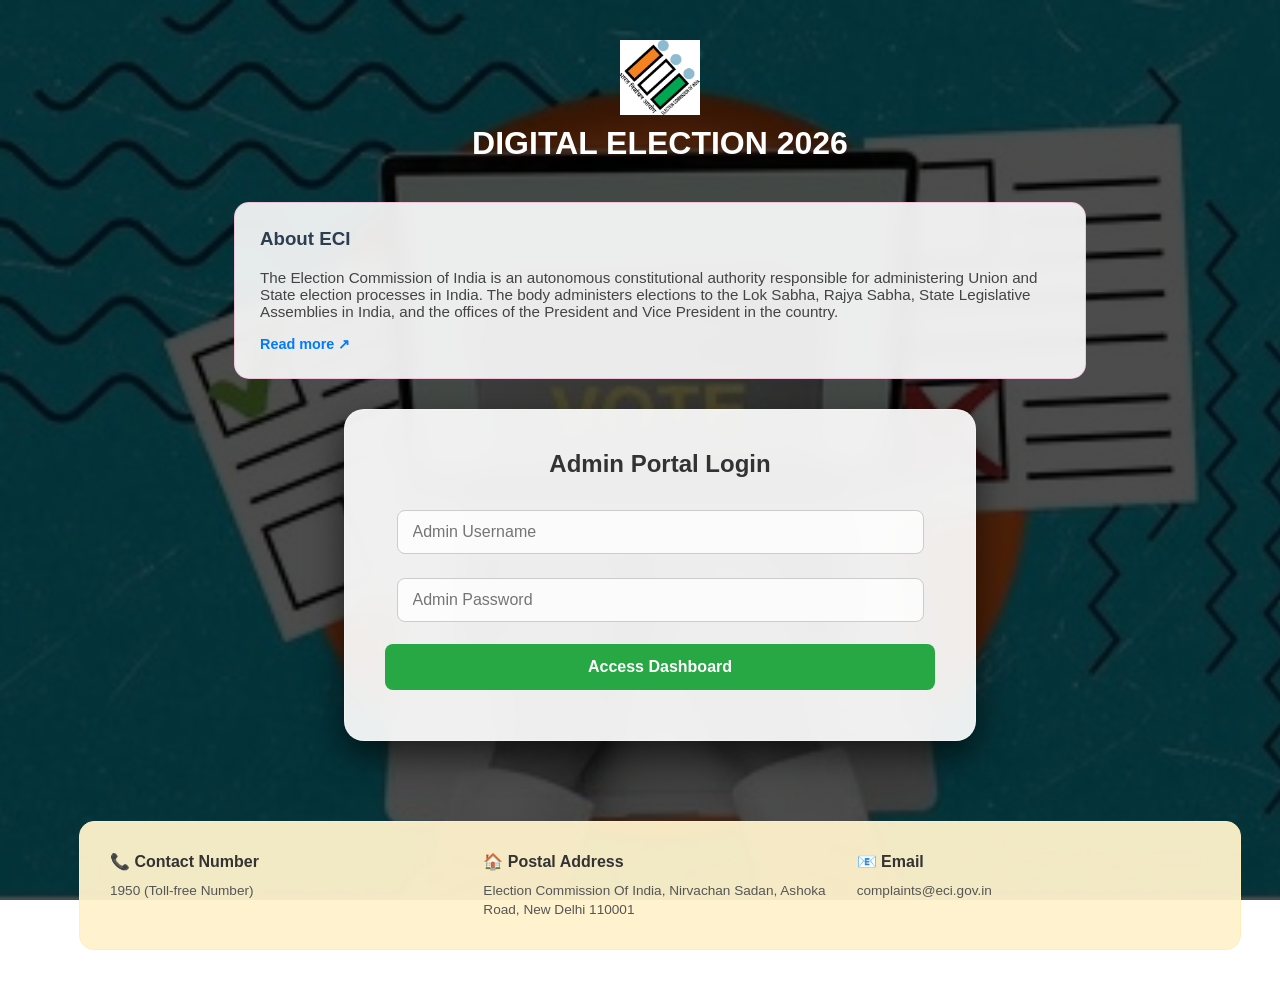
<file: VotingSystem/target/classes/static/index.html>
<!DOCTYPE html>
<html lang="en">
<head>
    <meta charset="UTF-8">
    <title>Digital Election 2026</title>
    <link rel="stylesheet" href="style.css">
    <style>
        body {
            flex-direction: column;
            justify-content: flex-start;
            padding: 40px 20px;
            overflow-y: auto; /* Allows scrolling for longer content */
        }

        .brand-container { margin-bottom: 30px; text-align: center; }

        /* ABOUT SECTION styling */
        .about-card {
            background: rgba(255, 255, 255, 0.9);
            backdrop-filter: blur(10px);
            padding: 25px;
            border-radius: 15px;
            max-width: 800px;
            margin-bottom: 30px;
            border: 1px solid rgba(255, 105, 180, 0.3); /* Subtle pink tint */
            text-align: left;
        }

        /* CONTACT FOOTER styling */
        .contact-section {
            background: rgba(255, 243, 205, 0.95); /* Light yellow tint */
            padding: 30px;
            border-radius: 15px;
            width: 90%;
            max-width: 1100px;
            margin-top: 50px;
            display: grid;
            grid-template-columns: repeat(3, 1fr);
            gap: 20px;
            border: 1px solid #ffeeba;
        }

        .contact-col h4 { margin: 0 0 10px 0; color: #333; display: flex; align-items: center; gap: 8px; }
        .contact-col p { font-size: 0.85rem; margin: 0; color: #555; line-height: 1.4; }

        @media (max-width: 768px) {
            .contact-section { grid-template-columns: 1fr; }
        }
    </style>
</head>
<body>

    <div class="brand-container">
        <img src="logo.png" alt="Logo" style="width: 80px;">
        <h1 style="color: white; text-transform: uppercase; margin: 10px 0;">Digital Election 2026</h1>
    </div>

    <div class="about-card">
        <h3 style="color: #2c3e50; margin-top: 0;">About ECI</h3>
        <p style="color: #444; font-size: 0.95rem;">
            The Election Commission of India is an autonomous constitutional authority responsible for administering Union and State election processes in India. 
            The body administers elections to the Lok Sabha, Rajya Sabha, State Legislative Assemblies in India, and the offices of the President and Vice President in the country.
        </p>
        <a href="#" style="color: #007bff; text-decoration: none; font-weight: bold; font-size: 0.9rem;">Read more ↗</a>
    </div>

    <div class="card" style="margin-bottom: 30px;">
        <h2 style="margin-top: 0;">Admin Portal Login</h2>
        <input type="text" id="user" placeholder="Admin Username">
        <input type="password" id="pass" placeholder="Admin Password">
        <button onclick="login()">Access Dashboard</button>
    </div>

    <div class="contact-section">
        <div class="contact-col">
            <h4>📞 Contact Number</h4>
            <p>1950 (Toll-free Number)</p>
        </div>
        <div class="contact-col">
            <h4>🏠 Postal Address</h4>
            <p>Election Commission Of India, Nirvachan Sadan, Ashoka Road, New Delhi 110001</p>
        </div>
        <div class="contact-col">
            <h4>📧 Email</h4>
            <p>complaints@eci.gov.in</p>
        </div>
    </div>

    <script>
        async function login() {
            const res = await fetch('/api/admin/login', {
                method: 'POST',
                headers: {'Content-Type': 'application/json'},
                body: JSON.stringify({
                    username: document.getElementById('user').value,
                    password: document.getElementById('pass').value
                })
            });
            if (await res.text() === "SUCCESS") {
                sessionStorage.setItem("adminLoggedIn", "true");
                window.location.href = "dashboard.html";
            } else { alert("Invalid Credentials"); }
        }
    </script>
</body>
</html>
</file>
<file: VotingSystem/target/classes/static/style.css>
/* 1. Global Reset & Traditional Voting Background */
body {
    margin: 0;
    padding: 0;
    width: 100%;
    min-height: 100vh;
    display: flex;
    justify-content: center;
    align-items: center;
    
    /* Using your uploaded image_c9301d.jpg as the full background */
    /* Dark overlay (0.7 opacity) is applied so white cards pop */
    background: linear-gradient(rgba(0, 0, 0,0.7), rgba(0, 0, 0,0.7)), 
                url('image_c9301d.jpg'); /* Placeholder: ensure this filename is correct */
    
    background-size: cover;
    background-position: center;
    background-attachment: fixed; /* Keeps the traditional image still while scrolling */
    
    font-family: 'Segoe UI', Roboto, Helvetica, Arial, sans-serif;
    color: #333;
}

/* 2. Glassmorphism Card (Translucent Glass Effect against image) */
.card {
    background: rgba(255, 255, 255, 0.92); /* Translucent white */
    backdrop-filter: blur(15px); /* Premium frost effect over the background */
    -webkit-backdrop-filter: blur(15px);
    padding: 40px;
    border-radius: 20px;
    box-shadow: 0 15px 35px rgba(0, 0, 0, 0.6);
    width: 90%;
    max-width: 550px;
    text-align: center;
    border: 1px solid rgba(255, 255, 255, 0.3);
    transition: transform 0.3s ease;
}

.card:hover {
    transform: translateY(-5px);
}

/* 3. Form Elements */
input {
    width: 90%;
    padding: 12px 15px;
    margin: 12px 0;
    border: 1px solid #ccc;
    border-radius: 8px;
    font-size: 16px;
    background: rgba(255, 255, 255, 0.8);
}

/* 4. Buttons */
button {
    width: 100%;
    background: #28a745; /* Success Green */
    color: white;
    border: none;
    padding: 14px;
    margin: 10px 0;
    cursor: pointer;
    border-radius: 8px;
    font-weight: bold;
    font-size: 16px;
    transition: all 0.3s ease;
}

button:hover {
    background: #218838;
}

.secondary-btn {
    background: #6c757d !important; /* Neutral Gray */
}

/* Danger Buttons (marked #dc3545 in manage_db.html) */
button[style*="background:#dc3545"] {
    background: #dc3545 !important;
}

/* 5. Biometric Elements */
#my_camera {
    width: 320px !important;
    height: 240px !important;
    border: 4px solid #28a745;
    border-radius: 12px;
    margin: 20px auto;
    background: #000;
}

/* 6. Management Sections (manage_db.html) */
.section {
    margin-bottom: 25px;
    padding: 15px;
    background: rgba(0, 0, 0, 0.05); /* Soft contrast inside glass card */
    border-radius: 10px;
    text-align: left;
}

/* 7. Results Page (Chart Canvas) */
canvas {
    max-width: 100%;
    margin: 20px 0;
}

.brand-container {
            display: flex;
            flex-direction: column;
            align-items: center;
            margin-bottom: 30px;
            animation: fadeInDown 1s ease-out;
            
        }

        /* Logo Styling */
        .election-logo {
            width: 120px; /* Adjust size as needed */
            height: auto;
            margin-bottom: 15px;
            filter: drop-shadow(0 0 10px rgba(255, 255, 255, 0.5));
            border-radius: 30px;
        }

        /* Election Name Styling */
        .election-header {
            color: #ffffff;
            font-size: 2.8rem;
            font-weight: 800;
            text-transform: uppercase;
            letter-spacing: 4px;
            text-shadow: 2px 2px 15px rgba(0, 0, 0, 0.7);
            text-align: center;
            margin: 0;
        }

        /* Subtle animation for the header */
        @keyframes fadeInDown {
            from { opacity: 0; transform: translateY(-20px); }
            to { opacity: 1; transform: translateY(0); }
        }
</file>
